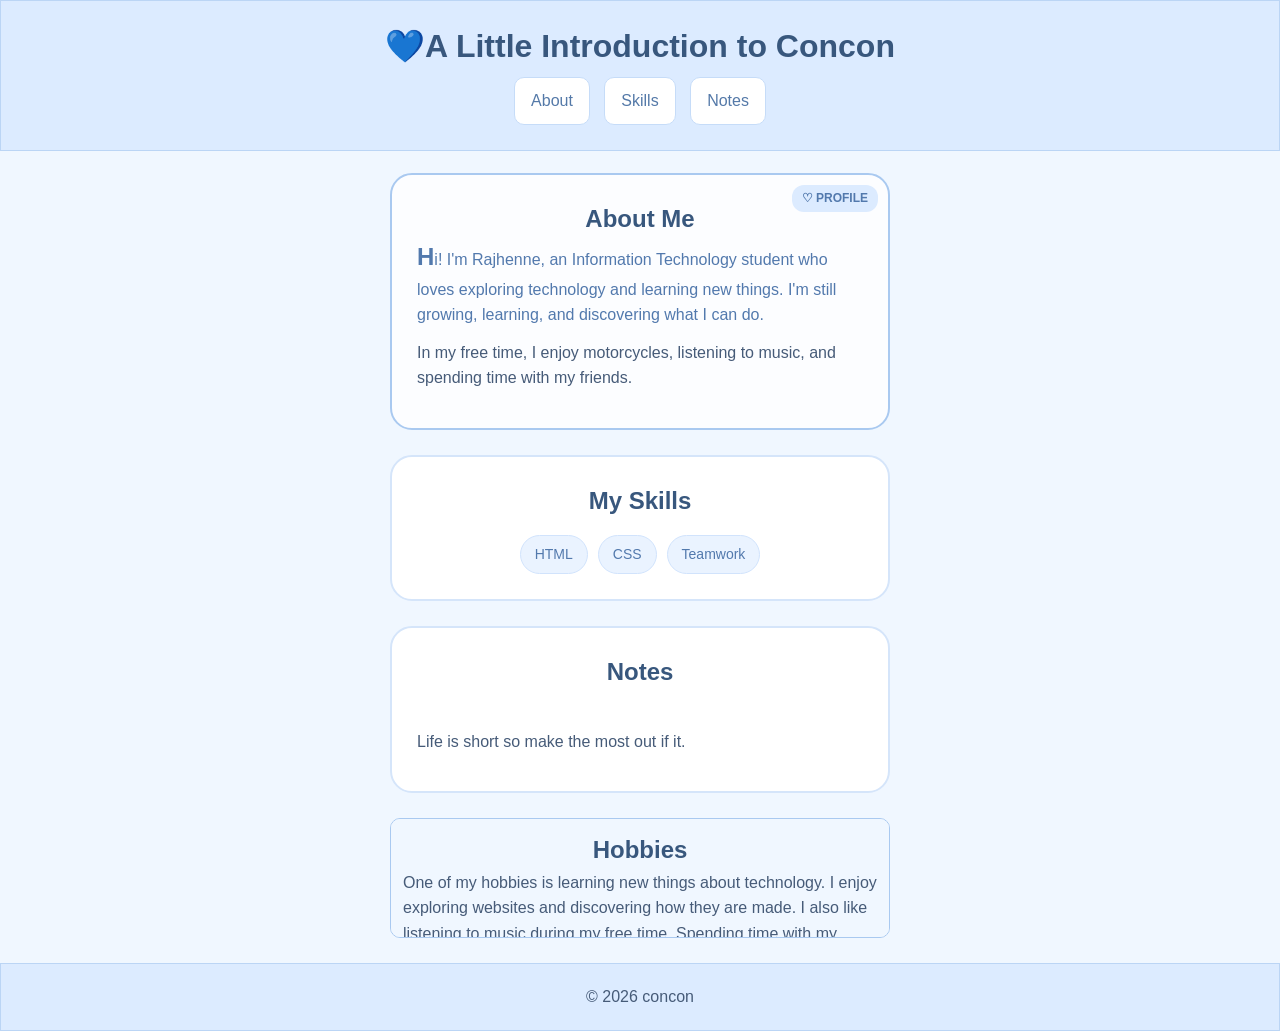
<file: index.html>
<!DOCTYPE html>
<html lang="en">
<head>
    <meta charset="UTF-8">
    <meta name="viewport" content="width=device-width, initial-scale=1.0">
    <title>My Profile Card</title>

    <!-- Link to external CSS -->
    <link rel="stylesheet" href="styles.css">
</head>
<body>

    <header>
        <h1>💙A Little Introduction to Concon</h1>
        <nav>
            <a href="#about">About</a>
            <a href="#skills">Skills</a>
            <a href="#notes">Notes</a>
        </nav>
    </header>

    <main>
        <div class="card" id="about">
            <h2>About Me</h2>
            <p class="intro">
                Hi! I'm Rajhenne, an Information Technology student
                who loves exploring technology and learning new things.
                I'm still growing, learning, and discovering what I can do.
            </p>
            <p>
                In my free time, I enjoy motorcycles, listening to music,
                 and spending time with my friends.
                
            </p>
        </div>

        <div class="card" id="skills">
            <h2>My Skills</h2>
            <ul class="skills-list">
                <li>HTML</li>
                <li>CSS</li>
                <li>Teamwork</li>
            </ul>
        </div>

        <div class="card" id="notes">
            <h2>Notes</h2>
            <p class="hide-none">
                Must disappear and leave no gap.
            </p>
            <p class="hide-visibility">
                Invisible, but must keep its space.
            </p>
            <p>Life is short so make the most out if it.</p>
        </div>

        <div class="card scroll-box">
            <h2>Hobbies</h2>
            <p>
                One of my hobbies is learning new things about technology.
                I enjoy exploring websites and discovering how they are made.
                I also like listening to music during my free time.
                Spending time with my friends makes me happy.
                I enjoy wearing clothes that match my personal style.
                I also like learning new skills that can help me in the future.
                These hobbies help me relax and express myself.
            </p>
        </div>
    </main>

    <footer>
        <p>&copy; 2026 concon</p>
    </footer>

</body>
</html>
</file>
<file: styles.css>
/* PART A & C: RESET AND BOX MODEL */

* {
    box-sizing: border-box;
    margin: 0;
    padding: 0;
}

/* PART B: BASIC ELEMENT SELECTORS */

body {
    font-family: Arial, sans-serif;
    font-size: 16px;
    color: #465B78;
    background-color: #F0F7FF;
    line-height: 1.6;
}

h1, h2 {
    font-family: Arial, sans-serif;
    font-weight: bold;
    text-align: center;
    color: #38577D;
}

header, footer {
    text-align: center;
    background-color: #DCEBFF;
    padding: 20px;
    border: 1px solid #BBD5F5;
}

/* PART A: CASCADE DEMONSTRATION */

.intro {
    color: blue;
    font-size: 1rem;
}

/* This rule wins because it has higher specificity than .intro. */
.card .intro {
    color: #5279AD;
}

/* PART B & C: CARD COMPONENTS */

.card {
    width: 500px;
    max-width: 100%;
    padding: 25px;
    border: 2px solid #D5E5FA;
    border-radius: 22px;
    margin: 22px auto;
    margin-bottom: 25px;
    background-color: white;
    text-align: left;
}

/* With border-box, the total card width is 500px.
   The padding and borders are included in the 500px width. */

#about {
    position: relative;
    border: 2px solid #A9C9F0;
    background-color: #FCFDFF;
}

/* Badge positioned at the top-right corner of the About card. */
#about::after {
    content: "♡ PROFILE";
    position: absolute;
    top: 10px;
    right: 10px;
    padding: 4px 10px;
    background-color: #DCEBFF;
    color: #5279AD;
    border-radius: 12px;
    font-size: 12px;
    font-weight: bold;
}

/* Descendant selector: styles paragraphs inside cards. */
.card p {
    margin-bottom: 12px;
    color: rgb(70, 91, 120);
}

/* Pseudo-element: styles the first letter of the intro paragraph. */
.intro::first-letter {
    color: #5279AD;
    font-weight: bold;
    font-size: 1.5rem;
}

/* PART D: NAVIGATION LINKS */

nav a {
    display: inline-block;
    padding: 10px 16px;
    margin: 5px;
    background-color: white;
    color: #5479A8;
    text-decoration: none;
    border: 1px solid #C6DCF8;
    border-radius: 10px;
}

/* Pseudo-class: changes the link appearance when hovered. */
nav a:hover {
    background-color: #86ACDF;
    color: white;
}

/* PART D: SKILLS FLEX LAYOUT */

.skills-list {
    display: flex;
    flex-wrap: wrap;
    gap: 10px;
    justify-content: center;
    list-style: none;
    margin-top: 15px;
}

/* Child selector: styles only li elements directly inside the list. */
.skills-list > li {
    padding: 7px 14px;
    background-color: #EAF3FF;
    color: #5279AD;
    border: 1px solid #D1E3FC;
    border-radius: 20px;
    font-size: 14px;
}

/* PART D: DISPLAY AND VISIBILITY */

.hide-none {
    display: none;
}

.hide-visibility {
    visibility: hidden;
}

/* display:none removes the paragraph and its space.
   visibility:hidden hides the paragraph but keeps its space. */

.visible-note {
    padding: 10px;
    background-color: #F0F6FF;
    border: 1px dashed #BBD5F5;
}

/* PART D: SCROLLABLE CONTENT */

.scroll-box {
    height: 120px;
    overflow: auto;
    padding: 12px;
    border: 1px solid #A9C9F0;
    border-radius: 10px;
    background-color: #F0F7FF;
}

/* REFLECTION QUESTIONS */

/*
1. Why did one conflicting rule win?

The .card .intro rule wins because it has higher specificity
than the .intro rule. Even though both rules target the
intro paragraph, the more specific selector takes priority.

2. What is the card width if box-sizing were content-box?

The width would be 500px + 25px left padding + 25px right
padding + 2px left border + 2px right border = 554px.
The padding and borders are added outside the 500px content width.

3. When would you choose visibility: hidden instead of display: none?

I would use visibility: hidden when I want to hide an element
but keep its space on the page. This is useful when I do not
want other elements to move when the element becomes hidden.
*/
</file>
